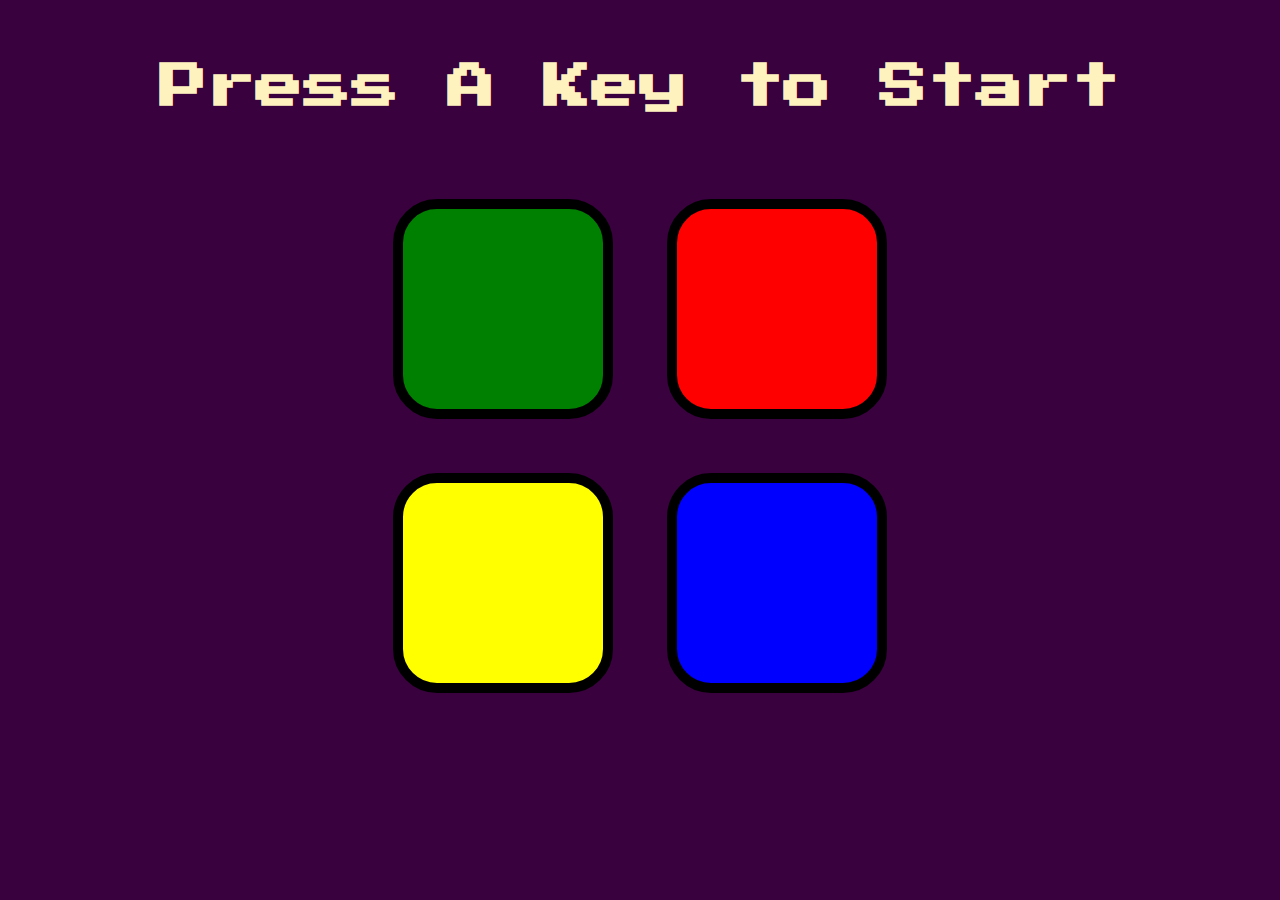
<file: Simon-Game/index.html>
<!DOCTYPE html>
<html lang="en" dir="ltr">

<head>
    <meta charset="utf-8">
    <title>Simon</title>
    <link rel="stylesheet" href="styles.css">
    <link href="https://fonts.googleapis.com/css?family=Press+Start+2P" rel="stylesheet">
</head>

<body>
    <h1 id="level-title">Press A Key to Start</h1>
    <div class="container">
        <div lass="row">

            <div type="button" id="green" class="btn green">

            </div>

            <div type="button" id="red" class="btn red">

            </div>
        </div>

        <div class="row">

            <div type="button" id="yellow" class="btn yellow">

            </div>
            <div type="button" id="blue" class="btn blue">

            </div>

        </div>

    </div>

    <script src="https://ajax.googleapis.com/ajax/libs/jquery/3.6.0/jquery.min.js"></script>
    <script src="simon.js"></script>

</body>

</html>
</file>
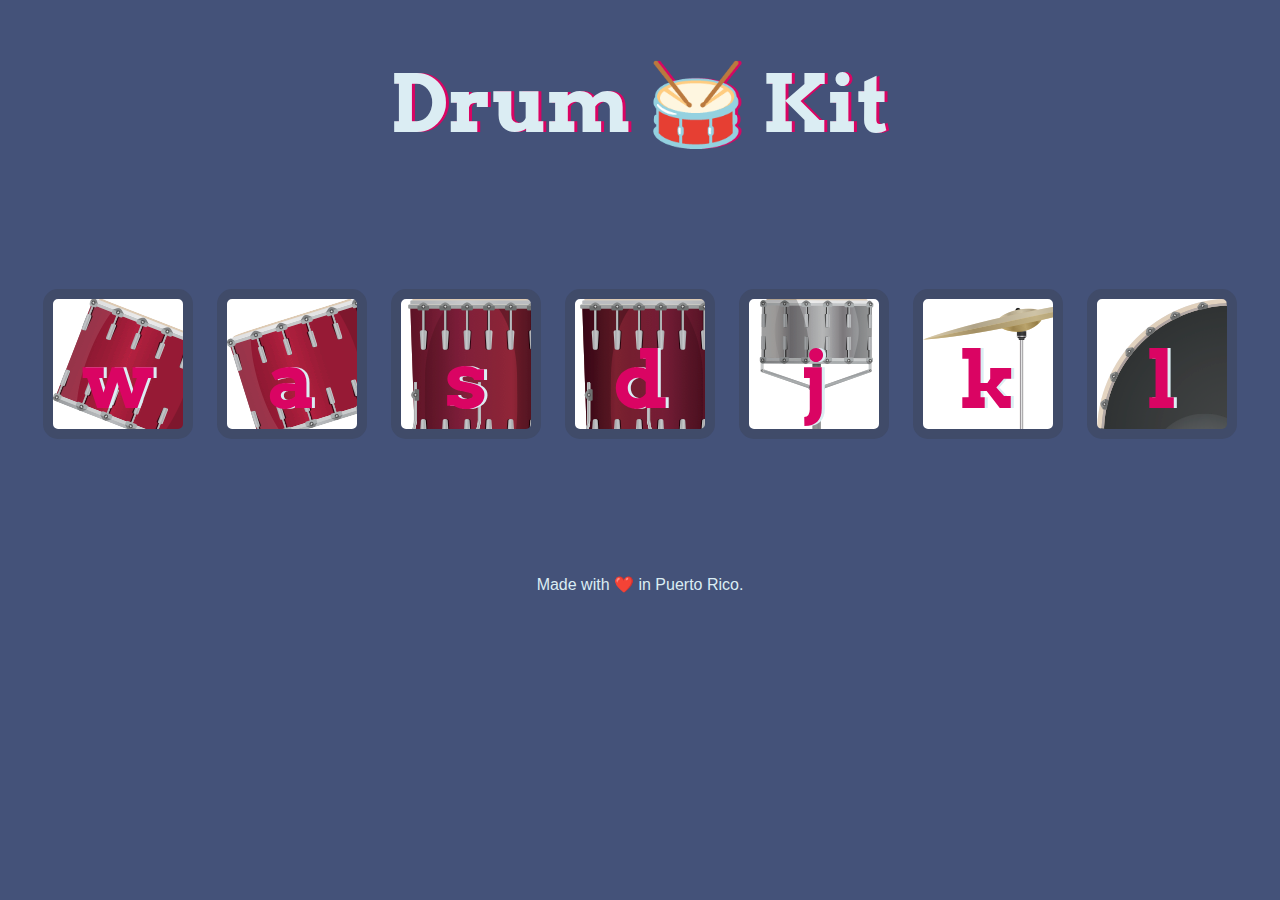
<file: My Drumkit/drumkit.html>
<!DOCTYPE html>
<html lang="en" dir="ltr">

<head>
    <meta charset="utf-8">
    <title>Drum Kit</title>
    <link rel="stylesheet" href="styles.css">
    <link href="https://fonts.googleapis.com/css?family=Arvo" rel="stylesheet">
</head>

<body>

    <h1 id="title">Drum 🥁 Kit</h1>
    <div class="set">
        <button class="w drum">w</button>
        <button class="a drum">a</button>
        <button class="s drum">s</button>
        <button class="d drum">d</button>
        <button class="j drum">j</button>
        <button class="k drum">k</button>
        <button class="l drum">l</button>
    </div>



    <script src="js/index.js"></script>
</body>

<footer>
    Made with ❤️ in Puerto Rico.
</footer>

</html>
</file>
<file: Simon-Game/styles.css>
body {
    text-align: center;
    background-color: #3a013f;
}

#level-title {
    font-family: 'Press Start 2P', cursive;
    font-size: 3rem;
    margin: 5%;
    color: #FEF2BF;
}

.container {
    display: block;
    width: 50%;
    margin: auto;
}

.btn {
    margin: 25px;
    display: inline-block;
    height: 200px;
    width: 200px;
    border: 10px solid black;
    border-radius: 20%;
}

.game-over {
    background-color: red;
    opacity: 0.8;
}

.red {
    background-color: red;
}

.green {
    background-color: green;
}

.blue {
    background-color: blue;
}

.yellow {
    background-color: yellow;
}

.pressed {
    box-shadow: 0 0 20px white;
    background-color: grey;
}
</file>
<file: My Drumkit/styles.css>
body {
    text-align: center;
    background-color: hsl(224, 28%, 37%);
}

h1 {
    font-size: 5rem;
    color: #DBEDF3;
    font-family: "Arvo", cursive;
    text-shadow: 3px 0 #DA0463;
}

footer {
    color: #DBEDF3;
    font-family: sans-serif;
}

.w {
    background-image: url("images/tom1.png");
}

.a {
    background-image: url("images/tom2.png");
}

.s {
    background-image: url("images/tom3.png");
}

.d {
    background-image: url("images/tom4.png");
}

.j {
    background-image: url("images/snare.png");
}

.k {
    background-image: url("images/crash.png");
}

.l {
    background-image: url("images/kick.png");
}

.set {
    margin: 10% auto;
}

.pressed {
    box-shadow: 0 3px 4px 0 #a1a1a1;
    opacity: 0.5;
}

.red {
    color: red;
}

.drum {
    outline: none;
    border: 10px solid #404B69;
    font-size: 5rem;
    font-family: 'Arvo', cursive;
    line-height: 2;
    font-weight: 900;
    color: #DA0463;
    text-shadow: 3px 0 #DBEDF3;
    border-radius: 15px;
    display: inline-block;
    width: 150px;
    height: 150px;
    text-align: center;
    margin: 10px;
    background-color: white;
}
</file>
